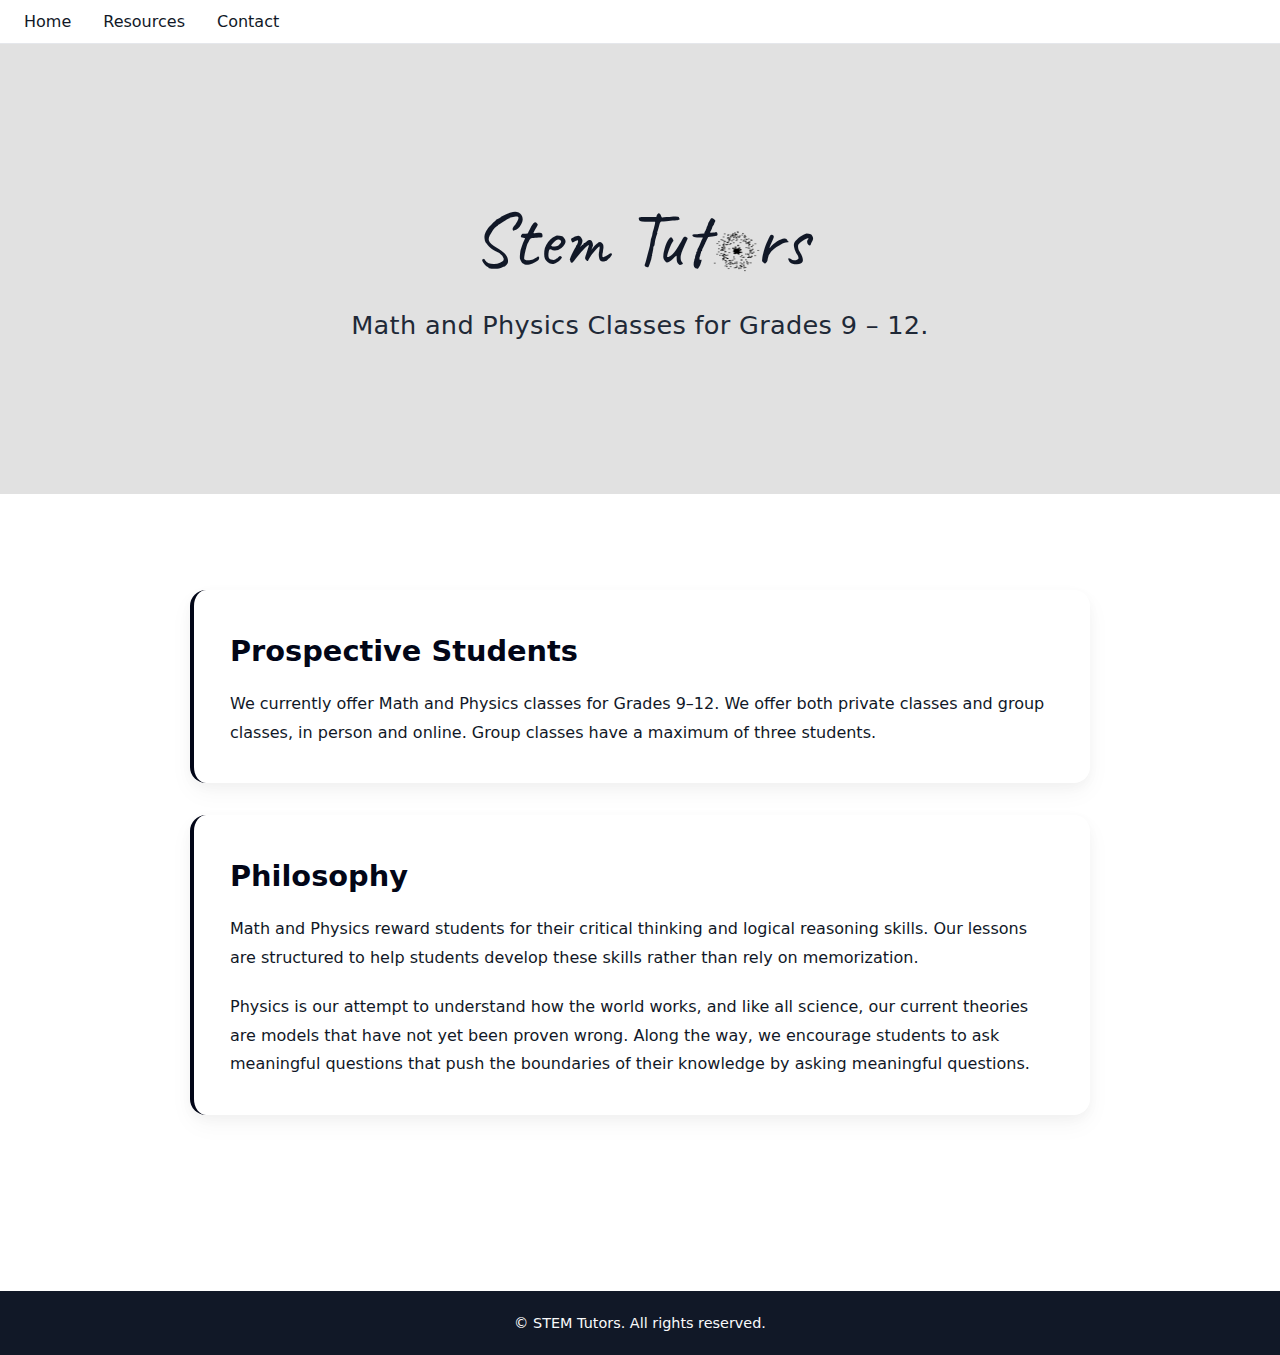
<file: index.html>
<!DOCTYPE html>
<html lang="en">
<head>
  <meta charset="UTF-8" />
  <title>STEM Tutors</title>

  <link rel="stylesheet" href="styles.css">
  <link href="https://fonts.googleapis.com/css2?family=Caveat:wght@400&display=swap" rel="stylesheet">
</head>
<body>

  <!-- Site Header + Navigation -->
  <header class="site-header">
    <nav class="nav" aria-label="Main navigation">
      <div class="nav-inner">
        <!-- Hamburger button (mobile only) -->
        <button class="nav-toggle" aria-label="Toggle navigation" aria-expanded="false">
          <span></span>
          <span></span>
          <span></span>
        </button>

        <!-- Primary nav links -->
        <ul class="nav-links">
          <li><a href="index.html">Home</a></li>
          <li><a href="resources.html">Resources</a></li>
          <li><a href="contact.html">Contact</a></li>
        </ul>
      </div>
    </nav>

    <!-- Hero / Intro section -->
    <section class="header" id="home" role="banner">
      <div class="about">
        <h1 class="logo-title">
          Stem Tut<span class="electron-o"><canvas id="electronCanvas"></canvas></span>rs
        </h1>
        <p>Math and Physics Classes for Grades 9 – 12.</p>
      </div>
    </section>

  </header>

  <!-- Main content of the page -->
  <main>

    <section id="prospective-students" aria-labelledby="prospective-heading">
      <h2 id="prospective-heading">Prospective Students</h2>
      <p>
        We currently offer Math and Physics classes for Grades 9–12.
        We offer both private classes and group classes, in person and online.
        Group classes have a maximum of three students.
      </p>
    </section>

    <section id="philosophy" aria-labelledby="philosophy-heading">
      <h2 id="philosophy-heading">Philosophy</h2>
      <p>
        Math and Physics reward students for their critical thinking and logical reasoning skills.
        Our lessons are structured to help students develop these skills rather than rely on memorization.
      </p>
      <p>
        Physics is our attempt to understand how the world works, and like all science, our current theories
        are models that have not yet been proven wrong. Along the way, we encourage students to ask meaningful
        questions that push the boundaries of their knowledge by asking meaningful questions. 
      </p>
    </section>

    <!-- <section id="resources" aria-labelledby="resources-heading">
      <h2 id="resources-heading">Resources</h2>
      <p>
        Coming soon: practice problems, formula sheets, and exam-style questions for Grades 9–12.
      </p>
    </section>

    <section id="careers" aria-labelledby="careers-heading">
      <h2 id="careers-heading">Careers</h2>
      <p>
        If you're interested in working with us, please email your resume to
        <a href="mailto:stemtutorsca@gmail.com">stemtutorsca@gmail.com</a>.
      </p>
    </section> -->

  </main>

  <!-- Optional footer -->
  <footer class="site-footer">
    <p>&copy; <span id="year"></span> STEM Tutors. All rights reserved.</p>
  </footer>

  <script src="script.js"></script>
</body>
</html>
</file>
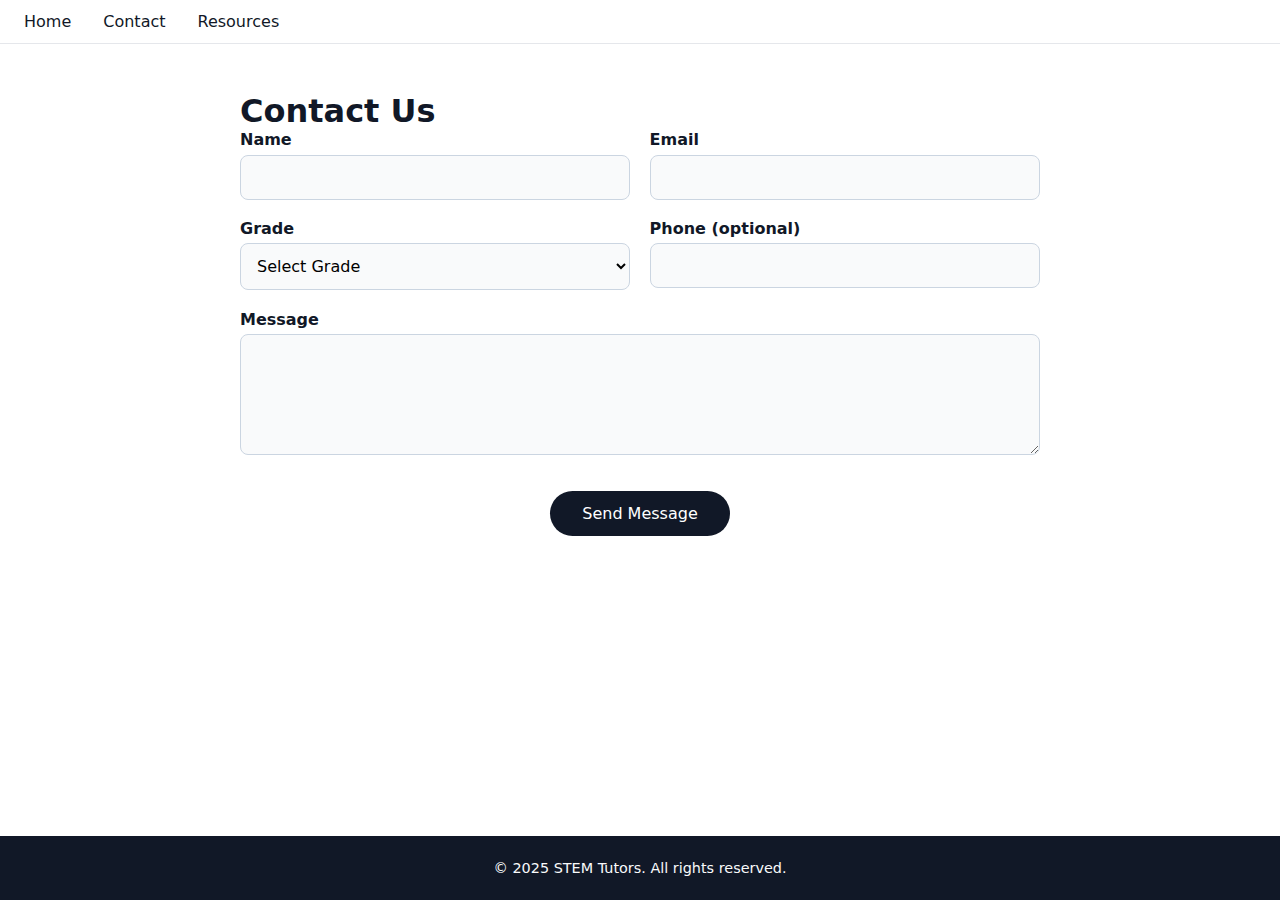
<file: contact.html>
<!DOCTYPE html>
<html lang="en">
<head>
  <meta charset="UTF-8" />
  <title>Contact | STEM Tutors</title>

  <link rel="stylesheet" href="global.css">
  <link rel="stylesheet" href="contact.css">
  <link href="https://fonts.googleapis.com/css2?family=Caveat:wght@400&display=swap" rel="stylesheet">
</head>
<body class="contact-page">
  <!-- Site Header + Navigation -->
  <header class="site-header">
    <nav class="nav" aria-label="Main navigation">
      <div class="nav-inner">
        <button class="nav-toggle" aria-label="Toggle navigation" aria-expanded="false">
          <span></span>
          <span></span>
          <span></span>
        </button>

        <ul class="nav-links">
          <li><a href="index.html">Home</a></li>
          <li><a href="contact.html">Contact</a></li>
          <li><a href="resources.html">Resources</a></li>
        </ul>
      </div>
    </nav>
  </header>

  <!-- Main content -->
  <main>
    <section class="contact-container">
      <h1>Contact Us</h1>

      <form name="contact" method="POST" data-netlify="true" netlify-honeypot="bot-field" action="/thank-you.html">
        <!-- Netlify form-name (must match `name` attribute) -->
        <input type="hidden" name="form-name" value="contact">

        <!-- Honeypot (hidden) -->
        <p style="display:none;">
          <label>Don’t fill this out:
            <input name="bot-field">
          </label>
        </p>

        <div class="form-grid">
          <div class="form-field">
            <label for="name">Name</label>
            <input id="name" type="text" name="name" required>
          </div>

          <div class="form-field">
            <label for="email">Email</label>
            <input id="email" type="email" name="email" required>
          </div>

          <div class="form-field">
            <label for="grade">Grade</label>
            <select id="grade" name="grade" required>
              <option value="">Select Grade</option>
              <option value="Grade 9">Grade 9</option>
              <option value="Grade 10">Grade 10</option>
              <option value="Grade 11">Grade 11</option>
              <option value="Grade 12">Grade 12</option>
              <option value="Other">Other</option>
            </select>
          </div>

          <div class="form-field">
            <label for="phone">Phone (optional)</label>
            <input id="phone" type="tel" name="phone">
          </div>

          <div class="form-field form-full">
            <label for="message">Message</label>
            <textarea id="message" name="message" rows="5" required></textarea>
          </div>
        </div>

        <button type="submit" class="btn-submit">Send Message</button>
      </form>
    </section>
  </main>

  <!-- Footer sticks to bottom because of global flex layout -->
  <footer class="site-footer">
    <p>&copy; 2025 STEM Tutors. All rights reserved.</p>
  </footer>

  <!-- Optional: same script you use on index.html to toggle mobile nav -->
  <script src="script.js"></script>
</body>
</html>
</file>
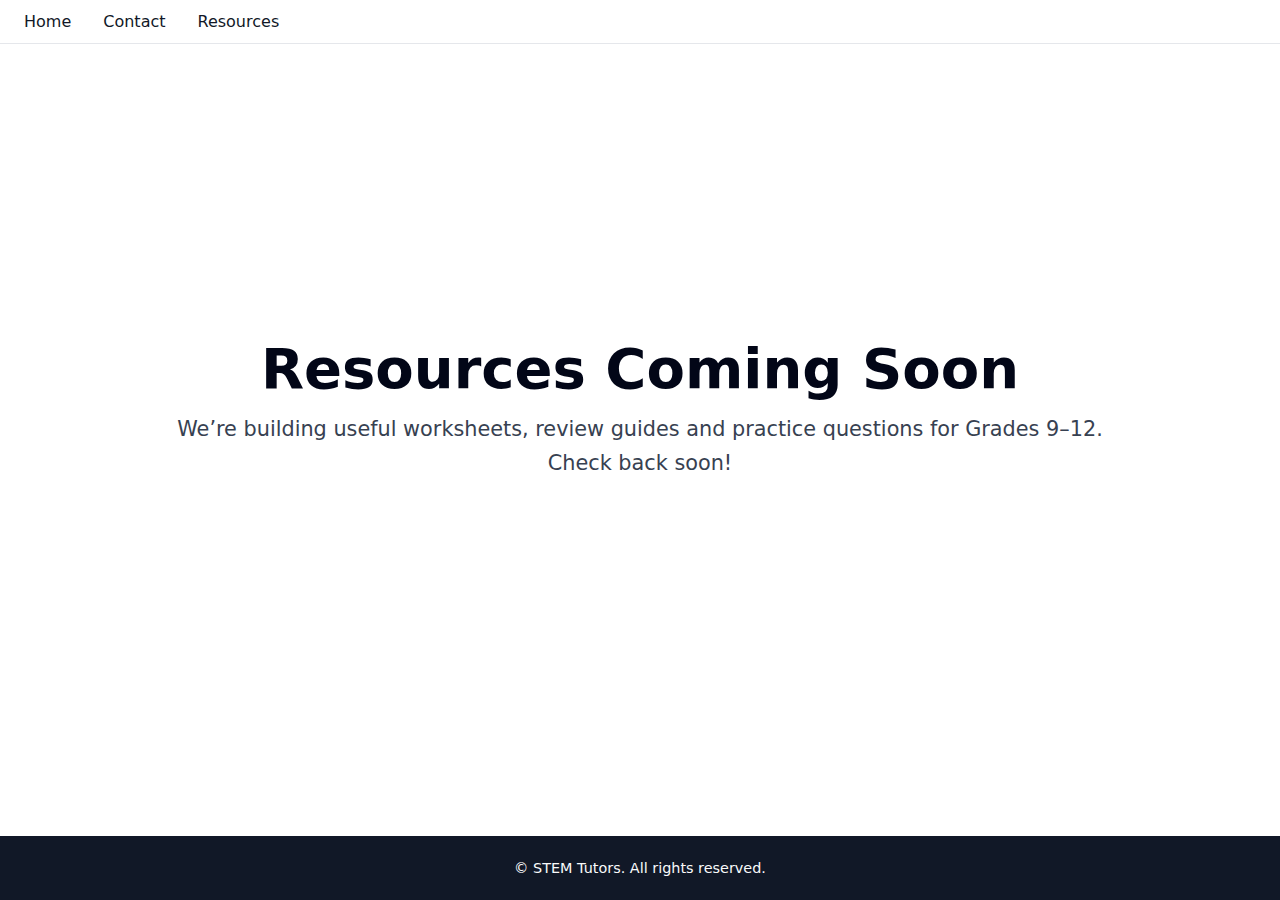
<file: resources.html>
<!DOCTYPE html>
<html lang="en">
<head>
  <meta charset="UTF-8" />
  <title>Resources | STEM Tutors</title>

  <link rel="stylesheet" href="global.css">
  <link rel="stylesheet" href="resources.css">
  <link href="https://fonts.googleapis.com/css2?family=Caveat:wght@400&display=swap" rel="stylesheet">
</head>
<body>

  <header class="site-header">
    <nav class="nav">
      <div class="nav-inner">

        <button class="nav-toggle" aria-label="Toggle navigation" aria-expanded="false">
          <span></span>
          <span></span>
          <span></span>
        </button>

        <ul class="nav-links">
          <li><a href="index.html">Home</a></li>
          <li><a href="contact.html">Contact</a></li>
          <li><a href="resources.html">Resources</a></li>
        </ul>
      </div>
    </nav>
  </header>

  <main class="coming-soon-wrapper">
    <h1>Resources Coming Soon</h1>
    <p>We’re building useful worksheets, review guides and practice questions for Grades 9–12.</p>
    <p>Check back soon!</p>
  </main>

  <footer class="site-footer">
    <p>&copy; <span id="year"></span> STEM Tutors. All rights reserved.</p>
  </footer>

  <script src="script.js"></script>
</body>
</html>
</file>
<file: global.css>
* {
    box-sizing: border-box;
    margin: 0;
    padding: 0;
  }

html, body {
    height: 100%;
}

body {
    display: flex;
    flex-direction: column;
}

main {
    flex: 1;
}
  
  body {
    font-family: system-ui, -apple-system, BlinkMacSystemFont, "Segoe UI", sans-serif;
    background: #ffffff;
    color: #111827;
  }


  .nav {
    width: 100%;
    background: #ffffff;
    border-bottom: 1px solid #e5e7eb;
    position: sticky;
    top: 0;
    z-index: 50;
    display: flex;
    justify-content: flex-start;
  }
  
  .nav-inner {
    max-width: 1100px;
    padding: 0.75rem 1.5rem;
    display: flex;
    justify-content: flex-start;
    gap: 2rem;    /* space between logo + links */
  }
  
  /* Brand text stays first */
  .nav-logo {
    font-family: "Caveat", cursive;
    font-size: 1.8rem;
    text-decoration: none;
    color: #111827;
  }
  
  /* Align menu links left */
  .nav-links {
    margin-left: 0;
    padding-left: 0;
    list-style: none;
    display: flex;
    gap: 2rem;
  }
  
  /* Styling links */
  .nav-links a {
    text-decoration: none;
    color: #111827;
    font-size: 1rem;
    position: relative;
  }
  .nav-links a::after {
    content: "";
    position: absolute;
    left: 0;
    bottom: -0.2rem;
    width: 0;
    height: 2px;
    background: #111827;
    transition: width 0.2s ease;
  }
  .nav-links a:hover::after {
    width: 100%;
  }
  
  /* Hamburger button – mobile only */
  .nav-toggle {
    display: none;
    flex-direction: column;
    gap: 4px;
    background: none;
    border: none;
    padding: 0;
    cursor: pointer;
  }
  .nav-toggle span {
    display: block;
    width: 22px;
    height: 2px;
    background: #111827;
  }

  .site-footer {
    background: #111827;
    color: #f9fafb;
    text-align: center;
    padding: 1.5rem 1rem;
    margin-top: 4rem;
  }
  
  .site-footer p {
    margin: 0;
    font-size: 0.9rem;
  }



    /* ─── MOBILE VIEW ───────────────────────── */
    @media (max-width: 800px) {

        .nav-inner {
          padding: 0.75rem 1rem;
          justify-content: space-between; /* logo left, burger right */
        }
      
        .nav-toggle {
          display: flex;
        }
      
        .nav-links {
          position: absolute;
          top: 100%;
          left: 0;
          right: 0;
          background: #ffffff;
          border-bottom: 1px solid #e5e7eb;
          flex-direction: column;
          gap: 0;
          padding: 0.5rem 1rem 0.75rem;
          display: none;
        }
      
        .nav-links li {
          padding: 0.4rem 0;
        }
      
        .nav-links.nav-links--open {
          display: flex;
        }
        
      }
</file>
<file: contact.css>
/* ─── CONTACT FORM SECTION ───────────────────────── */
  
  
  .contact-container {
    width: min(90%, 800px);
    margin: 3rem auto 1.5rem;   /* top 3rem, bottom 1.5rem */
  }
  
  /* Footer spacing */
  .site-footer {
    background: #111827;
    color: #f9fafb;
    text-align: center;
    padding: 1.5rem 1rem;
    margin-top: auto;  
  }
  
  .contact-container h2 {
    text-align: center;
    margin-bottom: 1.5rem;
    font-size: 2rem;
    color: #020617;
  }
  
  /* Grid layout for form fields */
  .form-grid {
    display: grid;
    grid-template-columns: repeat(2, 1fr);
    gap: 1.2rem;
  }
  
  /* Make certain fields span full width (message) */
  .form-full {
    grid-column: span 2;
  }
  
  /* Field labels */
  .form-field label {
    display: block;
    font-weight: 600;
    margin-bottom: 0.35rem;
    color: #111827;
  }
  
  /* Inputs + textarea */
  .form-field input,
  .form-field textarea {
    width: 100%;
    padding: 0.75rem;
    border: 1px solid #cbd5e1;
    border-radius: 0.5rem;
    font-size: 1rem;
    background: #f9fafb;
    font-family: inherit;
  }
  
  /* Select (Grade dropdown) */
  .form-field select {
    width: 100%;
    padding: 0.75rem;
    border: 1px solid #cbd5e1;
    border-radius: 0.5rem;
    font-size: 1rem;
    background: #f9fafb;
    font-family: inherit;
  }
  
  /* Focus states */
  .form-field input:focus,
  .form-field textarea:focus,
  .form-field select:focus {
    outline: none;
    border-color: #111827;
    background: #ffffff;
  }
  
  /* Submit button */
  .btn-submit {
    display: block;
    margin: 2rem auto 0;
    padding: 0.8rem 2rem;
    background: #111827;
    color: #ffffff;
    border-radius: 999px;
    border: none;
    cursor: pointer;
    font-size: 1rem;
    font-family: inherit;
    transition: transform 0.15s ease, box-shadow 0.15s ease, background 0.2s ease;
  }
  
  .btn-submit:hover {
    transform: translateY(-1px);
    box-shadow: 0 6px 14px rgba(0, 0, 0, 0.15);
  }
</file>
<file: resources.css>
/* Full-page minimal centered layout */
.coming-soon-wrapper {
    min-height: 70vh;      /* Takes up visual space without pushing footer too far */
    display: flex;
    flex-direction: column;
    justify-content: center;
    align-items: center;
    text-align: center;
    padding: 2rem;
  }
  
  .coming-soon-wrapper h1 {
    font-size: clamp(2rem, 6vw, 3.5rem);
    color: #020617;
    margin-bottom: 0.75rem;
    font-weight: 600;
  }
  
  .coming-soon-wrapper p {
    font-size: clamp(1rem, 2vw, 1.3rem);
    color: #374151;
    max-width: 1000px;
    white-space: nowrap;
    text-align: center;
    line-height: 1.6;
  }
</file>
<file: styles.css>
/* Reset basics */
* {
    box-sizing: border-box;
    margin: 0;
    padding: 0;
  }
  
  body {
    font-family: system-ui, -apple-system, BlinkMacSystemFont, "Segoe UI", sans-serif;
    background: #ffffff;
    color: #111827;
  }


  .nav {
    width: 100%;
    background: #ffffff;
    border-bottom: 1px solid #e5e7eb;
    position: sticky;
    top: 0;
    z-index: 50;
    display: flex;
    justify-content: flex-start;
  }
  
  .nav-inner {
    max-width: 1100px;
    padding: 0.75rem 1.5rem;
    display: flex;
    justify-content: flex-start;
    gap: 2rem;    /* space between logo + links */
  }
  
  /* Brand text stays first */
  .nav-logo {
    font-family: "Caveat", cursive;
    font-size: 1.8rem;
    text-decoration: none;
    color: #111827;
  }
  
  /* Align menu links left */
  .nav-links {
    margin-left: 0;
    padding-left: 0;
    list-style: none;
    display: flex;
    gap: 2rem;
  }
  
  /* Styling links */
  .nav-links a {
    text-decoration: none;
    color: #111827;
    font-size: 1rem;
    position: relative;
  }
  .nav-links a::after {
    content: "";
    position: absolute;
    left: 0;
    bottom: -0.2rem;
    width: 0;
    height: 2px;
    background: #111827;
    transition: width 0.2s ease;
  }
  .nav-links a:hover::after {
    width: 100%;
  }
  
  /* Hamburger button – mobile only */
  .nav-toggle {
    display: none;
    flex-direction: column;
    gap: 4px;
    background: none;
    border: none;
    padding: 0;
    cursor: pointer;
  }
  .nav-toggle span {
    display: block;
    width: 22px;
    height: 2px;
    background: #111827;
  }
  
  
  .header {
    /* full-width hero band */
    width: 100%;
    min-height: 50vh;                 /* makes it feel like a proper hero */
    display: flex;
    align-items: center;              /* vertical center */
    justify-content: center;          /* horizontal center */
    background: #e1e1e1;
  }
  
  /* Inner content container */
  .about {
    max-width: 900px;
    width: 100%;
    padding: 2.5rem 1.5rem;
    text-align: center;
  }
  
  /* Logo text: “Stem Tutors” */
  .logo-title {
    font-family: "Caveat", cursive;
    font-size: clamp(4rem, 6vw, 6rem);  /* 64px → 96px depending on screen */
    font-weight: 400;
    line-height: 1.1;
    margin-bottom: 0.35em;
  }
  
  /* The “o” replacement span */
  .electron-o {
    display: inline-block;
    position: relative;
    width: 0.60em;
    height: 0.60em;
    vertical-align: middle;
    transform: translateY(0.02em); /* move cloud down a bit */
    transform: translateX(0.07em);
  }
  
  /* Subtitle */
  .about > p {
    font-size: clamp(1.2rem, 2vw, 1.6rem);  /* ~19px → ~26px */
    letter-spacing: 0.3px; /* slight refinement */
    color: #1f2937;
  }
  
  /* Optional: CTA buttons under the subtitle */
  .actions {
    margin-top: 1.5rem;
    display: flex;
    justify-content: center;
    gap: 1rem;
  }
  
  .btn {
    padding: 0.75rem 1.8rem;
    border-radius: 999px;
    border: none;
    font-size: 1rem;
    cursor: pointer;
    transition: transform 0.15s ease, box-shadow 0.15s ease, background 0.2s ease;
  }
  
  .btn-primary {
    background: #111827;
    color: #ffffff;
  }
  
  .btn-primary:hover {
    transform: translateY(-1px);
    box-shadow: 0 8px 18px rgba(0, 0, 0, 0.18);
  }
  
  .btn-secondary {
    background: transparent;
    color: #111827;
    border: 1px solid #111827;
  }
  
  .btn-secondary:hover {
    background: rgba(17, 24, 39, 0.05);
  }
  
  /* Canvas inside the “o” */
  #electronCanvas {
    position: absolute;
    top: 0;
    left: 0;
    width: 100%;          /* fills the .electron-o span */
    height: 100%;
    pointer-events: none;
  }



  main {
    padding: 4rem 0 5rem;
    background: #ffffff;
  }
  
  /* Card style for each section */
  main section {
    width: min(90%, 900px);   /* scales with screen, stops at 900px */
    margin: 2rem auto;
    padding: clamp(1.25rem, 3vw, 2.25rem); /* smart responsive padding */
    background: #ffffff;
    border-radius: 1rem;
    box-shadow: 0 10px 25px rgba(0, 0, 0, 0.04),
                0 4px 12px rgba(0, 0, 0, 0.03);
    border-left: 4px solid #020617;
    line-height: 1.8;
    
    /* mobile-first: stacked layout */
    display: flex;
    flex-direction: column;
    gap: 0.75rem;
  }
  
  main section h2 {
    font-size: 1.8rem;
    color: #020617;
    margin: 0;   /* flex handles spacing */
  }
  
  main section p {
    font-size: 1rem;
    color: #111827;
  }
  
  main section p + p {
    margin-top: 0.5rem;
  }
  /* Optional light background sections */
  #resources,
  #careers {
    background: #f9fafb;
    padding-top: 2rem;
    padding-bottom: 2rem;
    border-radius: 0.75rem;
  }
  
  /* ─── FOOTER ────────────────────────────────────────── */
  
  .site-footer {
    background: #111827;
    color: #f9fafb;
    text-align: center;
    padding: 1.5rem 1rem;
    margin-top: 4rem;
  }
  
  .site-footer p {
    margin: 0;
    font-size: 0.9rem;
  }

    /* ─── MOBILE VIEW ───────────────────────── */
    @media (max-width: 768px) {
        .nav-inner {
          padding: 0.75rem 1rem;
          justify-content: space-between; /* logo left, burger right */
        }
      
        .nav-toggle {
          display: flex;
        }
      
        .nav-links {
          position: absolute;
          top: 100%;
          left: 0;
          right: 0;
          background: #ffffff;
          border-bottom: 1px solid #e5e7eb;
          flex-direction: column;
          gap: 0;
          padding: 0.5rem 1rem 0.75rem;
          display: none;
        }
      
        .nav-links li {
          padding: 0.4rem 0;
        }
      
        .nav-links.nav-links--open {
          display: flex;
        }
        
      }
</file>
